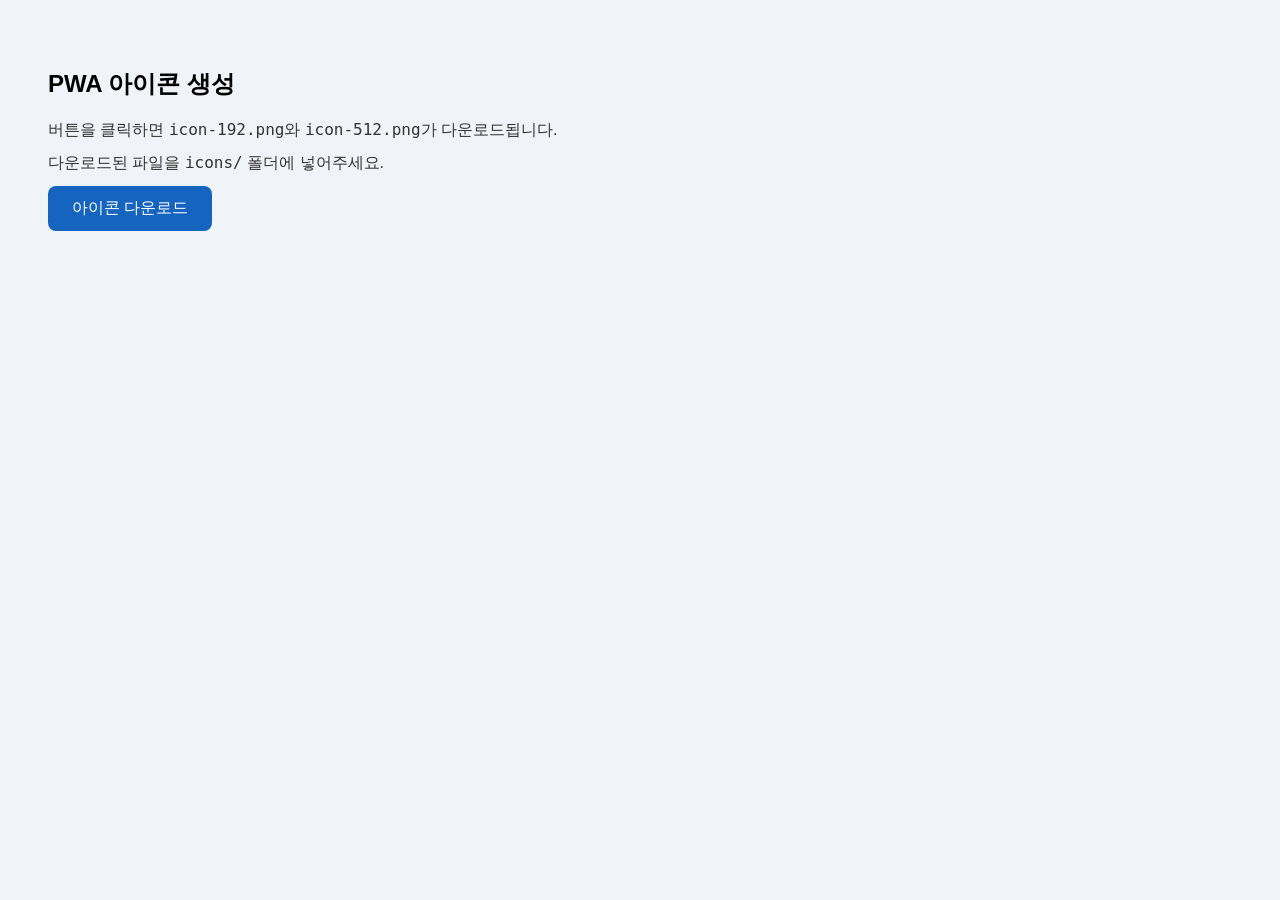
<file: make-icons.html>
<!DOCTYPE html>
<html lang="ko">
<head>
  <meta charset="UTF-8">
  <title>아이콘 생성기</title>
  <style>
    body { font-family: 'Malgun Gothic', sans-serif; padding: 40px; background: #F0F4F8; }
    p { margin: 12px 0; font-size: 1rem; color: #333; }
    button { padding: 12px 24px; background: #1565C0; color: white; border: none; border-radius: 8px; font-size: 1rem; cursor: pointer; font-family: inherit; }
    button:hover { background: #0D47A1; }
  </style>
</head>
<body>
  <h2>PWA 아이콘 생성</h2>
  <p>버튼을 클릭하면 <code>icon-192.png</code>와 <code>icon-512.png</code>가 다운로드됩니다.</p>
  <p>다운로드된 파일을 <code>icons/</code> 폴더에 넣어주세요.</p>
  <button onclick="generateIcons()">아이콘 다운로드</button>
  <canvas id="canvas" style="display:none;"></canvas>

  <script>
    function drawIcon(canvas, size) {
      canvas.width = size;
      canvas.height = size;
      var ctx = canvas.getContext('2d');

      // Rounded rectangle background
      var r = size * 0.15;
      ctx.beginPath();
      ctx.moveTo(r, 0);
      ctx.lineTo(size - r, 0);
      ctx.quadraticCurveTo(size, 0, size, r);
      ctx.lineTo(size, size - r);
      ctx.quadraticCurveTo(size, size, size - r, size);
      ctx.lineTo(r, size);
      ctx.quadraticCurveTo(0, size, 0, size - r);
      ctx.lineTo(0, r);
      ctx.quadraticCurveTo(0, 0, r, 0);
      ctx.closePath();
      ctx.fillStyle = '#1565C0';
      ctx.fill();

      // Document shape
      var mx = size * 0.18;
      var my = size * 0.10;
      var mw = size * 0.64;
      var mh = size * 0.80;
      var fold = size * 0.18;

      ctx.beginPath();
      ctx.moveTo(mx, my);
      ctx.lineTo(mx + mw - fold, my);
      ctx.lineTo(mx + mw, my + fold);
      ctx.lineTo(mx + mw, my + mh);
      ctx.lineTo(mx, my + mh);
      ctx.closePath();
      ctx.fillStyle = 'white';
      ctx.fill();

      // Fold triangle
      ctx.beginPath();
      ctx.moveTo(mx + mw - fold, my);
      ctx.lineTo(mx + mw - fold, my + fold);
      ctx.lineTo(mx + mw, my + fold);
      ctx.closePath();
      ctx.fillStyle = '#BBDEFB';
      ctx.fill();

      // Lines
      var lx = mx + size * 0.10;
      var lw = mw - size * 0.20;
      var lineH = size * 0.035;
      var lineR = lineH / 2;
      [0.42, 0.52, 0.62].forEach(function(y, i) {
        var w = i === 2 ? lw * 0.6 : lw;
        ctx.beginPath();
        ctx.roundRect(lx, size * y, w, lineH, lineR);
        ctx.fillStyle = 'rgba(21,101,192,0.35)';
        ctx.fill();
      });

      // Checkmark
      ctx.strokeStyle = '#1565C0';
      ctx.lineWidth = size * 0.04;
      ctx.lineCap = 'round';
      ctx.lineJoin = 'round';
      ctx.beginPath();
      ctx.moveTo(mx + size*0.10, my + mh * 0.72);
      ctx.lineTo(mx + size*0.22, my + mh * 0.84);
      ctx.lineTo(mx + size*0.44, my + mh * 0.62);
      ctx.stroke();
    }

    function generateIcons() {
      var canvas = document.getElementById('canvas');
      [192, 512].forEach(function(size) {
        drawIcon(canvas, size);
        var link = document.createElement('a');
        link.href = canvas.toDataURL('image/png');
        link.download = 'icon-' + size + '.png';
        document.body.appendChild(link);
        link.click();
        document.body.removeChild(link);
      });
      alert('다운로드가 시작되었습니다.\n두 파일을 icons/ 폴더에 넣어주세요.');
    }
  </script>
</body>
</html>
</file>
